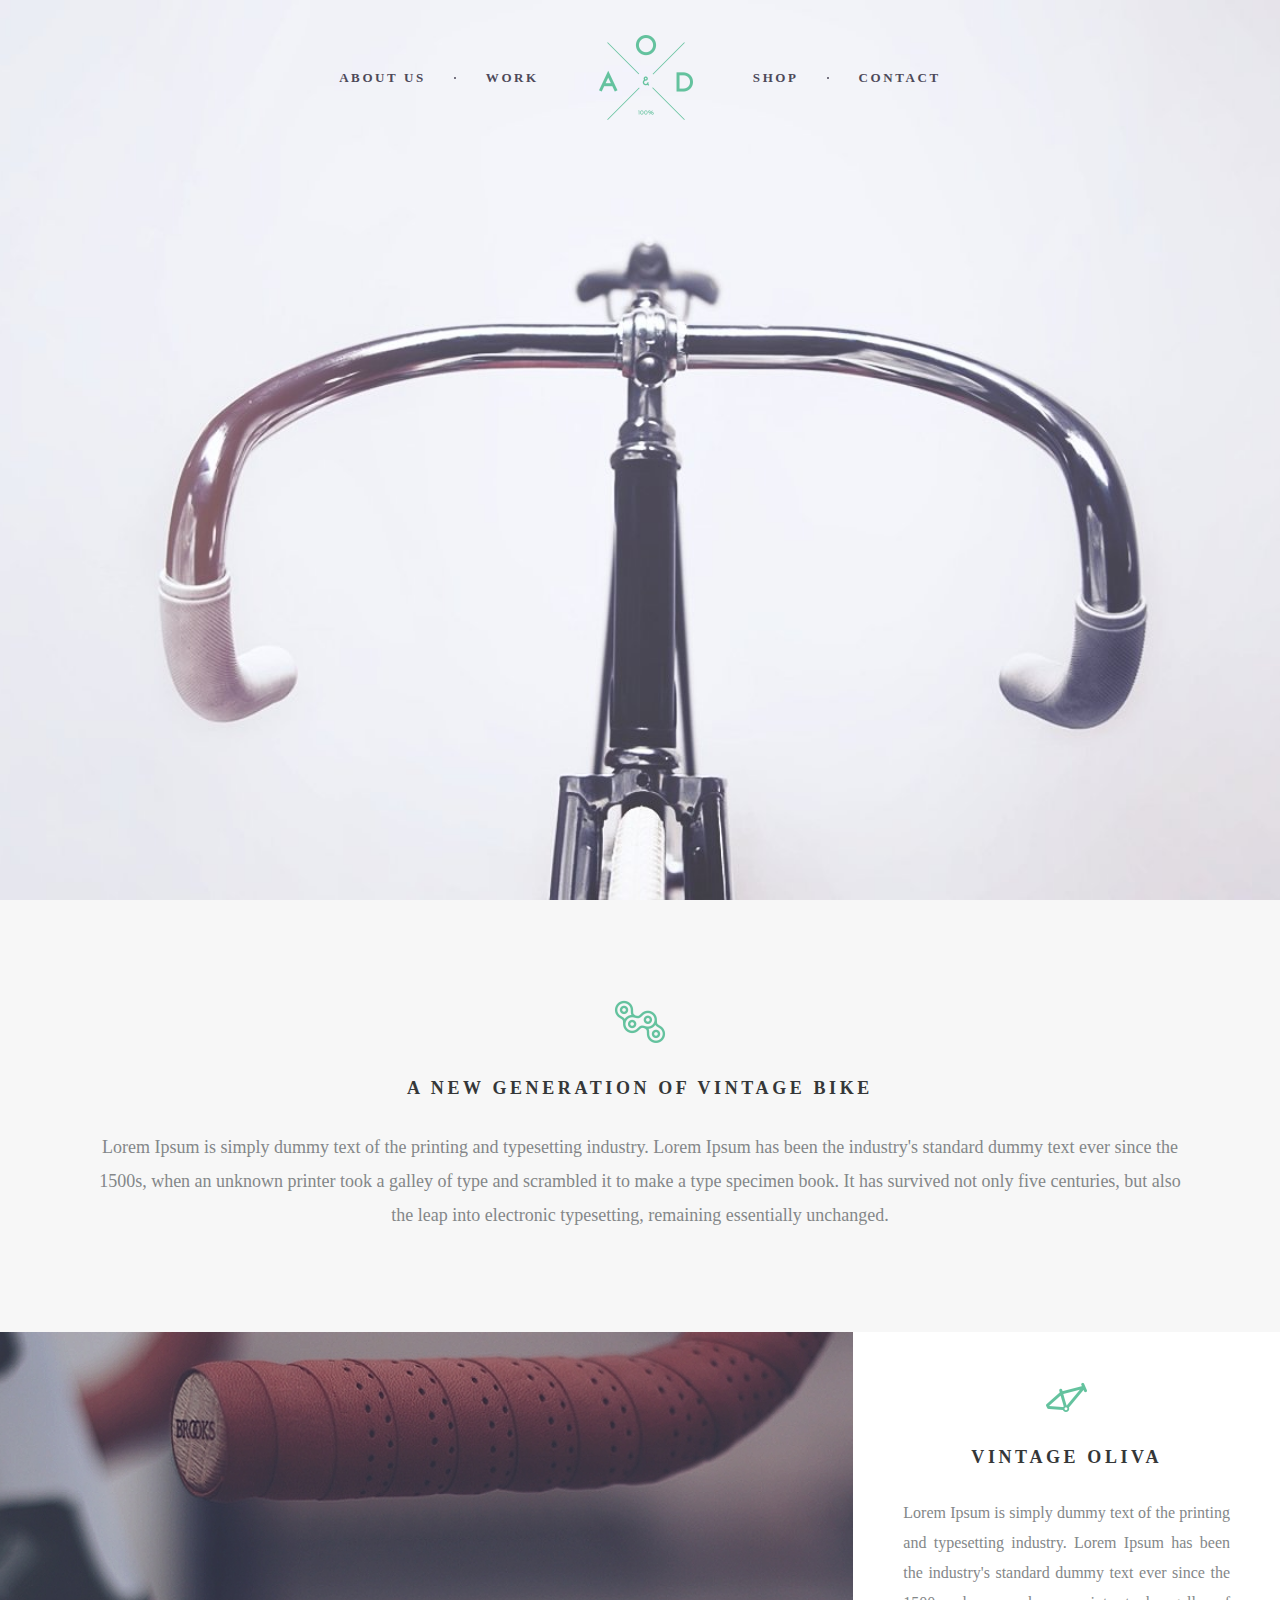
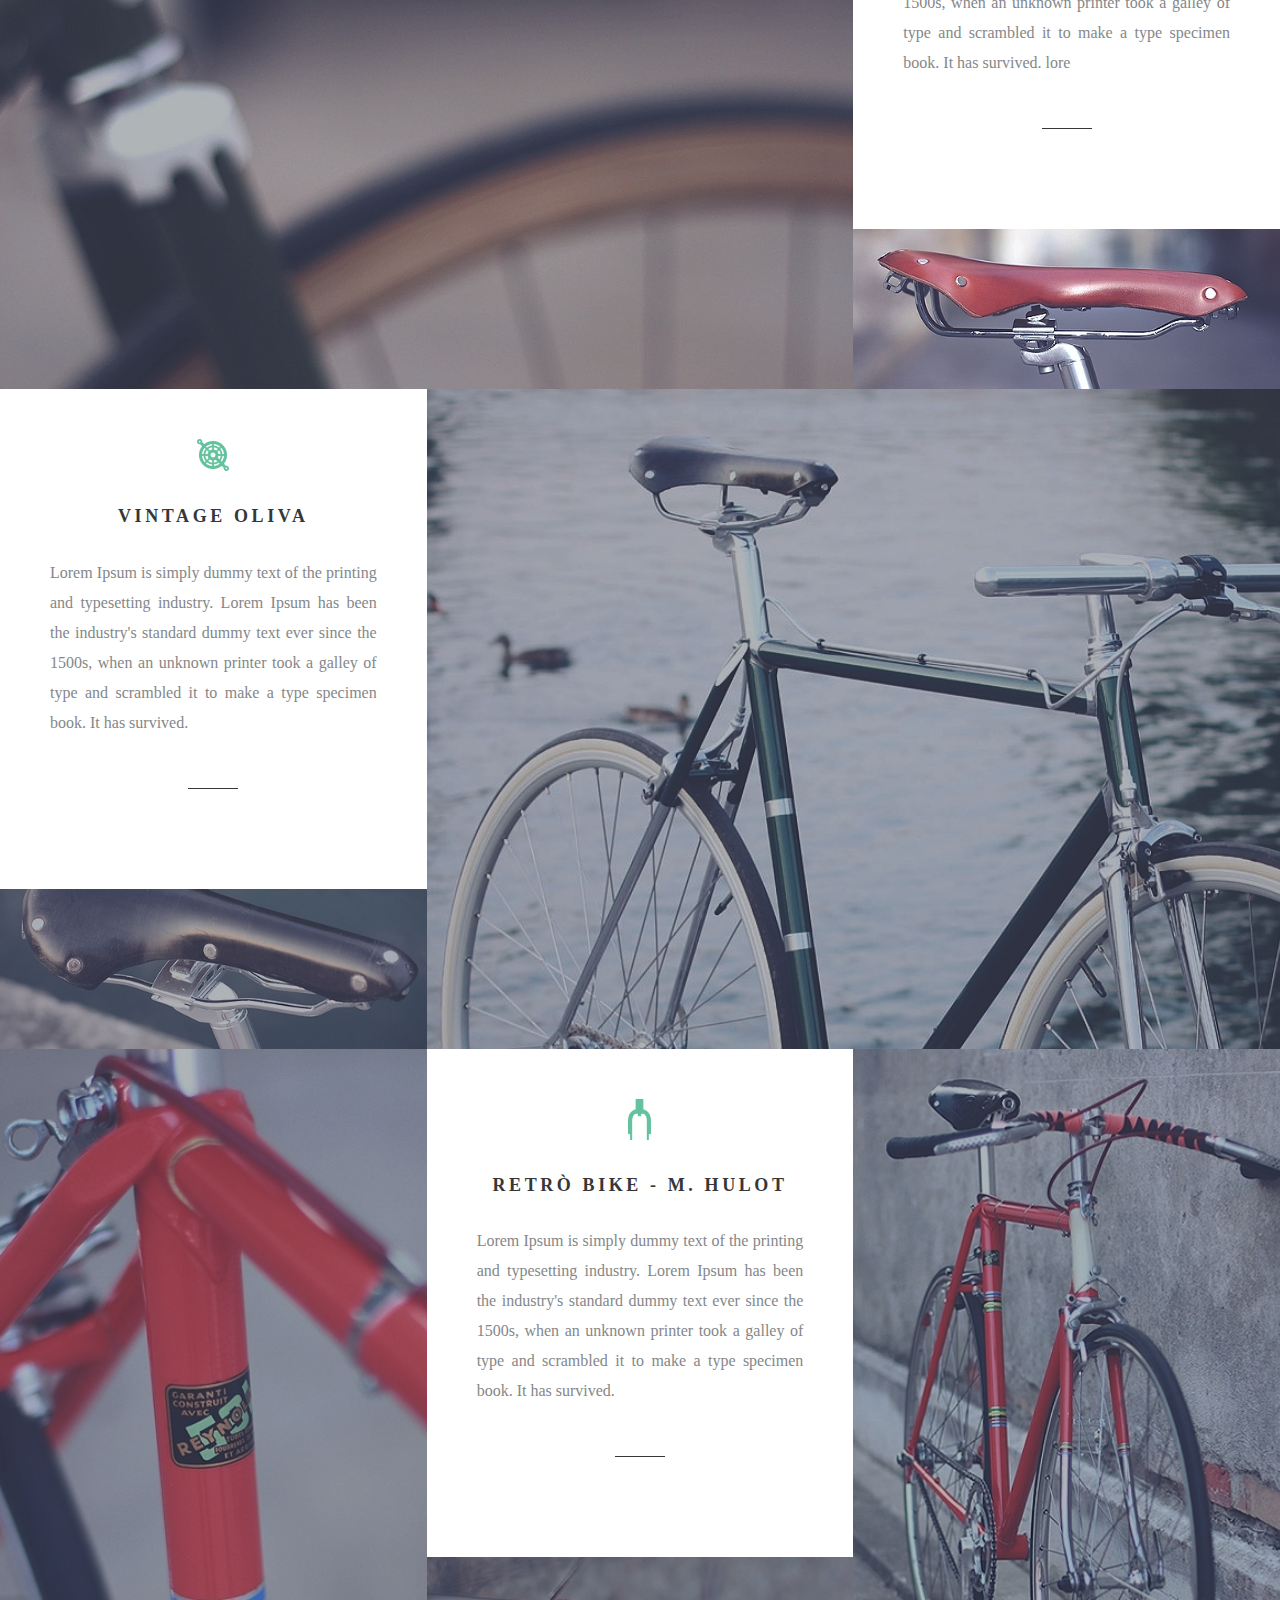
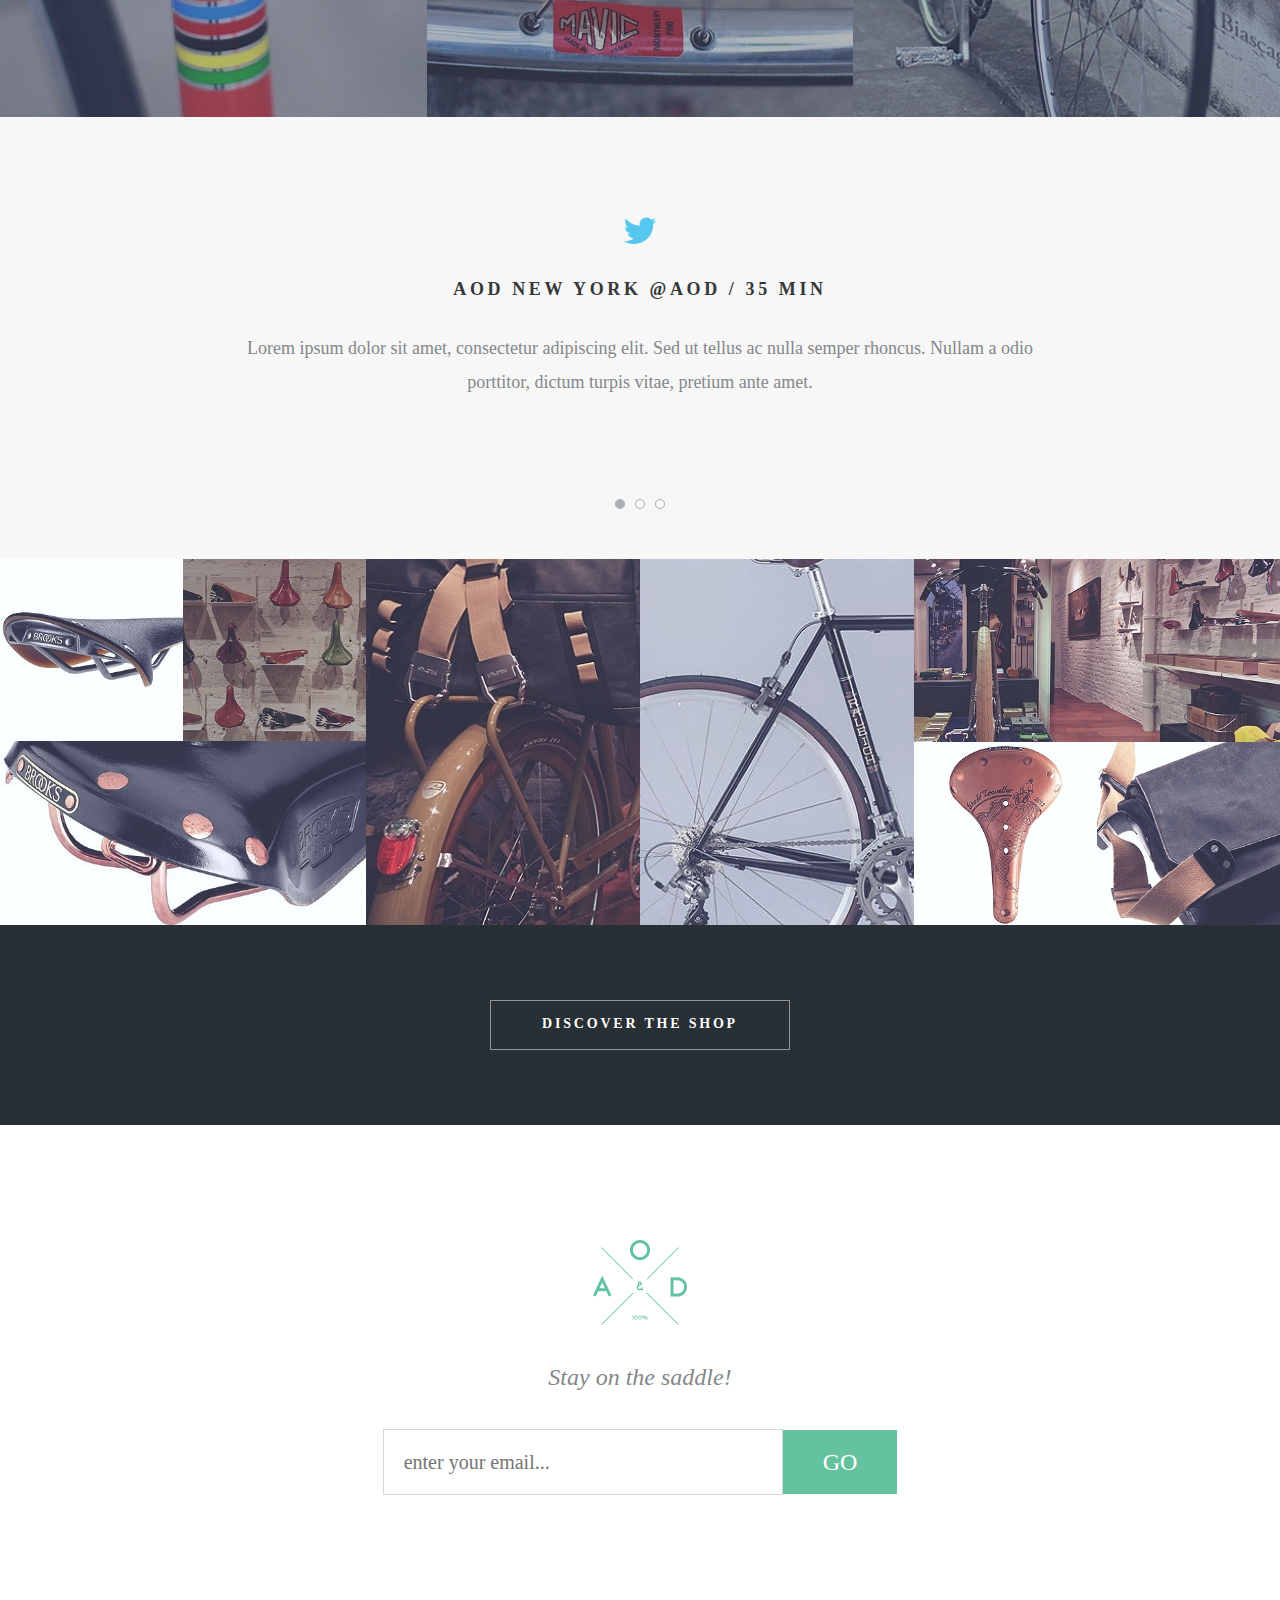
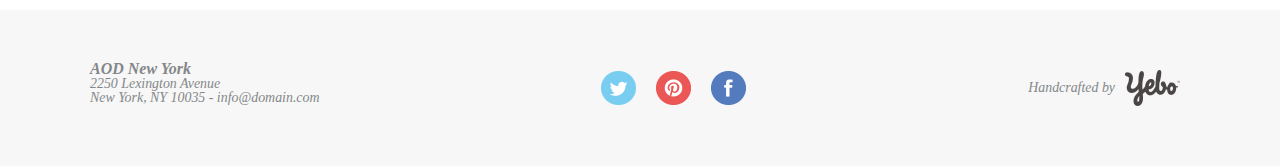
<file: index.html>
<!DOCTYPE html>
<html lang="en">

<head>
    <meta charset="UTF-8">
    <meta http-equiv="X-UA-Compatible" content="IE=edge">
    <meta name="viewport" content="width=device-width, initial-scale=1.0">
    <link rel="stylesheet" href="./css/style.css">
    <title>Bicycle</title>
</head>

<body>
    <link rel="index" href="./header.html">
    <div class="wrapper">

        <main class="page">
            <header class="header">
                <div class="header__row">
                    <nav class="header__menu menu">
                        <div class="menu__icon icon-menu"></div>
                        <div class="header__body">
                            <ul class="menu__list">
                                <li><a href="" class="menu__link menu__link_circle">about us</a></li>
                                <li><a href="" class="menu__link">work</a></li>
                                <li>
                                    <div class="menu__logo"><img src="./img/icon/logo_52.png" alt=""></div>
                                </li>
                                <li><a href="" class="menu__link menu__link_circle">shop</a></li>
                                <li><a href="" class="menu__link">contact</a></li>
                            </ul>
                        </div>
                    </nav>
                </div>
            </header>
            <div class="main-screen">
                <div class="main-screen__bg"></div>
            </div>
            <div class="content">
                <section class="generation">
                    <div class="container">
                        <div class="generation__block block">
                            <div class="block__icon"><img src="./img/icon/icon_126.png" alt=""></div>
                            <div class="block__title">A NEW GENERATION OF VINTAGE BIKE</div>
                            <div class="block__text">Lorem Ipsum is simply dummy text of the printing and
                                typesetting industry. Lorem Ipsum has been the industry's standard dummy text ever since
                                the 1500s, when an unknown printer took a galley of type and scrambled it to make a type
                                specimen book. It has survived not only five centuries, but also the leap into
                                electronic typesetting, remaining essentially unchanged.</div>
                        </div>
                    </div>
                </section>
                <section class="brands">
                    <div class="brands__row">
                        <div class="brands__column brands__column_b">
                            <div class="brands__logo"><a href=""><img src="./img/icon/logo_76.png" alt=""></a></div>
                        </div>
                        <div class="brands__column">
                            <div class="block brands__block">
                                <div class="block__icon"><img src="./img/icon/1.png" alt=""></div>
                                <div class="block__title">vintage Oliva</div>
                                <div class="block__text brands__text">Lorem Ipsum is simply dummy text of the printing
                                    and typesetting industry. Lorem Ipsum has been the industry's standard dummy text
                                    ever since the 1500s, when an unknown printer took a galley of type and scrambled it
                                    to make a type specimen book. It has survived. lore</div>
                            </div>
                            <div class="brands__img"><img src="./img/bg/block1-2.jpg" alt=""></div>
                        </div>
                    </div>
                </section>
                <section class="brands">
                    <div class="brands__row brands__rev">
                        <div class="brands__column brands__column_b brands__column_rev">
                            <div class="brands__logo"><a href=""><img src="./img/icon/logo_83.png" alt=""></a></div>
                        </div>
                        <div class="brands__column">
                            <div class="block brands__block">
                                <div class="block__icon"><img src="./img/icon/2.png" alt=""></div>
                                <div class="block__title">vintage Oliva</div>
                                <div class="block__text brands__text">Lorem Ipsum is simply dummy text of the printing
                                    and typesetting industry. Lorem Ipsum has been the industry's standard dummy text
                                    ever since the 1500s, when an unknown printer took a galley of type and scrambled it
                                    to make a type specimen book. It has survived.</div>
                            </div>
                            <div class="brands__img"><img src="./img/bg/rectangle_1_copy_3_59.jpg" alt=""></div>
                        </div>
                    </div>
                </section>
                <section class="brands">
                    <div class="brands__row">
                        <div class="brands__column brands__column_block3-1">
                            <div class="brands__logo"><a href=""><img src="./img/icon/lg3.png" alt=""></a></div>
                        </div>
                        <div class="brands__column">
                            <div class="block brands__block">
                                <div class="block__icon"><img src="./img/icon/3.png" alt=""></div>
                                <div class="block__title">retrò Bike - M. Hulot</div>
                                <div class="block__text brands__text">Lorem Ipsum is simply dummy text of the printing
                                    and typesetting industry. Lorem Ipsum has been the industry's standard dummy text
                                    ever since the 1500s, when an unknown printer took a galley of type and scrambled it
                                    to make a type specimen book. It has survived.</div>
                            </div>
                            <div class="brands__img"><img src="./img/bg/block3__2.jpg" alt=""></div>
                        </div>
                        <div class="brands__column brands__column_block3-2">
                        </div>
                    </div>
                </section>
                <section class="about">
                    <div class="container">
                        <div class="about__block block">
                            <div class="block__icon"><img src="./img/icon/twitter.png" alt=""></div>
                            <div class="block__title">AOD New York @aod / 35 min</div>
                            <div class="block__text">Lorem ipsum dolor sit amet, consectetur adipiscing elit. Sed ut
                                tellus ac nulla semper rhoncus. Nullam a odio porttitor, dictum turpis vitae, pretium
                                ante amet.
                            </div>
                            <div class="block__switch">
                                <div class="block__switch-circle block__switch-circle_active"></div>
                                <div class="block__switch-circle"></div>
                                <div class="block__switch-circle"></div>
                            </div>
                        </div>
                </section>
                <div class="shop">
                    <div class="shop__row">
                        <div class="shop__block">
                            <div class="shop__column">
                                <div class="shop__column-img"><img src="./img/shop_img/1-1.jpg" alt=""></div>
                                <div class="shop__column-img"><img src="./img/shop_img/1-2.jpg" alt="">
                                </div>
                            </div>
                            <div class="shop__column_b">
                                <div class="shop__column-img">
                                    <img src="./img/shop_img/1-3.jpg" alt="">
                                    <a href="">
                                        <div class="shop__logo">
                                            <img src="./img/icon/1231341.png" alt="">
                                            <h2>shop now</h2>
                                        </div>
                                    </a>
                                </div>
                            </div>
                        </div>
                        <div class="shop__block shop__block_b">
                            <div class="shop__column_b">
                                <div class="shop__column_bg1 shop__column_bg"></div>
                            </div>
                            <div class="shop__column_b">
                                <div class="shop__column_bg2 shop__column_bg"></div>
                            </div>
                        </div>
                        <div class="shop__block shop__block_rev">
                            <div class="shop__column">
                                <div class="shop__column-img"><img src="./img/shop_img/3-2.jpg" alt=""></div>
                                <div class="shop__column-img"><img src="./img/shop_img/3-3.jpg" alt=""></div>
                            </div>
                            <div class="shop__column_b">
                                <div class="shop__column-img"><img src="./img/shop_img/3-1.jpg" alt="">
                                    <a href="">
                                        <div class="shop__logo">
                                            <img src="./img/icon/1231341.png" alt="">
                                            <h2>shop now</h2>
                                        </div>
                                    </a>
                                </div>

                            </div>
                        </div>
                    </div>
                    <div class="shop__button-block">
                        <button class="shop__button">DISCOVER THE SHOP</button>
                    </div>
                </div>
                <div class="mailing">
                    <div class="mailing__row">
                        <div class="mailing__block block">
                            <div class="block__icon"><img src="./img/icon/logo_52.png" alt=""></div>
                            <div class="block__title mailing__title">Stay on the saddle!</div>
                            <form action="" class="mailing__form" name="mailing">
                                <input type="text" placeholder="enter your email..." name="email">
                                <button type="submit">GO</button>
                            </form>
                        </div>
                    </div>
                </div>
            </div>
            <footer class="footer">
                <div class="container">
                    <div class="footer__row">
                        <div class="footer__copyright"><span>AOD New York</span> <br>
                            2250 Lexington Avenue <br>
                            New York, NY 10035 - info@domain.com</div>
                        <div class="footer__icon">
                            <a href=""><img src="./img/icon/footer1.png" alt=""></a>
                            <a href=""><img src="./img/icon/footer2.png" alt=""></a>
                            <a href=""><img src="./img/icon/footer3.png" alt=""></a>
                        </div>
                        <div class="footer__logo">
                            <p>Handcrafted by</p>
                            <img src="./img/icon/y_e_b_o_logo_206.png" alt="">
                        </div>
                    </div>
                </div>
            </footer>
        </main>

    </div>


</body>

</html>
</file>
<file: css/style.css>
* {
  padding: 0;
  margin: 0;
  border: 0;
}

*, *:before, *:after {
  -webkit-box-sizing: border-box;
  box-sizing: border-box;
}

:focus, :active {
  outline: none;
}

a:focus, a:active {
  outline: none;
}

nav, footer, header, aside {
  display: block;
}

html, body {
  height: 100%;
  width: 100%;
  font-size: 100%;
  line-height: 1;
  font-size: 14px;
  -ms-text-size-adjust: 100%;
  -moz-text-size-adjust: 100%;
  -webkit-text-size-adjust: 100%;
}

input, button, textarea {
  font-family: inherit;
}

input::-ms-clear {
  display: none;
}

button {
  cursor: pointer;
}

button::-moz-focus-inner {
  padding: 0;
  border: 0;
}

a, a:visited {
  text-decoration: none;
}

a:hover {
  text-decoration: none;
}

ul li {
  list-style: none;
}

img {
  vertical-align: top;
}

h1, h2, h3, h4, h5, h6 {
  font-size: inherit;
  font-weight: 400;
}

.header {
  position: absolute;
  width: 100%;
  z-index: 50;
}
.header__row {
  display: -webkit-box;
  display: -ms-flexbox;
  display: flex;
  -webkit-box-pack: center;
      -ms-flex-pack: center;
          justify-content: center;
  -webkit-box-align: center;
      -ms-flex-align: center;
          align-items: center;
}
.header__body {
  margin-top: 35px;
}
.menu__list {
  display: -webkit-box;
  display: -ms-flexbox;
  display: flex;
  -webkit-box-align: center;
      -ms-flex-align: center;
          align-items: center;
  -webkit-box-pack: center;
      -ms-flex-pack: center;
          justify-content: center;
}
.menu__link {
  position: relative;
  font-family: Lato;
  font-size: 13px;
  line-height: 1.2;
  font-weight: 700;
  text-transform: uppercase;
  letter-spacing: 0.2em;
  color: #4d4959;
  padding: 0 30px;
}
@media (max-width: 710px) {
  .menu__link {
    display: none;
  }
}
.menu__logo {
  padding: 0 30px;
}
.menu__link_circle::after {
  content: "";
  height: 2px;
  width: 2px;
  background-color: #4d4959;
  position: absolute;
  border-radius: 50%;
  top: 50%;
  right: 0;
}

.wrapper {
  min-height: 100%;
  overflow: hidden;
  font-family: "Lato";
}

.container {
  max-width: 1130px;
  margin: 0 auto;
  padding: 0 15px;
}

.page {
  position: absolute;
  width: 100%;
  height: 100%;
  top: 0;
  left: 0;
  display: -webkit-box;
  display: -ms-flexbox;
  display: flex;
  -webkit-box-orient: vertical;
  -webkit-box-direction: normal;
      -ms-flex-direction: column;
          flex-direction: column;
  min-width: 225px;
}

.main-screen {
  -webkit-box-flex: 1;
      -ms-flex: 1 0 100%;
          flex: 1 0 100%;
  position: relative;
}
.main-screen__bg {
  background: url("../img/bg/bg_1.jpg") center center no-repeat;
  background-size: cover;
  position: absolute;
  width: 100%;
  height: 100%;
  top: 0;
  left: 0;
}

.generation {
  background-color: #f7f7f7;
}
.generation__block {
  padding: 100px 0;
}

.block {
  text-align: center;
}
.block__title {
  margin-top: 35px;
  font-size: 18px;
  line-height: 1.2;
  font-weight: 700;
  text-transform: uppercase;
  letter-spacing: 0.2em;
  color: #353738;
}
.block__text {
  margin-top: 30px;
  font-size: 18px;
  line-height: 34px;
  font-weight: 400;
  color: #848789;
}
@media (max-width: 900px) {
  .block__text {
    line-height: 28px;
  }
}
@media (max-width: 710px) {
  .block__text {
    line-height: 18px;
  }
}
.block__switch {
  display: -webkit-box;
  display: -ms-flexbox;
  display: flex;
  -webkit-box-pack: center;
      -ms-flex-pack: center;
          justify-content: center;
}
.block__switch-circle {
  margin: 100px 5px 0 5px;
  width: 10px;
  height: 10px;
  border-radius: 50%;
  border: 1px solid #a9afb3;
}
.block__switch-circle_active {
  background-color: #a9afb3;
}

.brands__row {
  display: -webkit-box;
  display: -ms-flexbox;
  display: flex;
}
@media (max-width: 1100px) {
  .brands__row {
    -webkit-box-orient: vertical;
    -webkit-box-direction: normal;
        -ms-flex-direction: column;
            flex-direction: column;
  }
}
.brands__logo {
  position: absolute;
  width: 100%;
  height: 100%;
  display: -webkit-box;
  display: -ms-flexbox;
  display: flex;
  -webkit-box-pack: center;
      -ms-flex-pack: center;
          justify-content: center;
  -webkit-box-align: center;
      -ms-flex-align: center;
          align-items: center;
  visibility: hidden;
  background-color: rgba(100, 194, 158, 0.425);
}
.brands__column {
  position: relative;
  -webkit-box-flex: 0;
      -ms-flex: 0 1 33.3333%;
          flex: 0 1 33.3333%;
}
.brands__column_b {
  background: url("../img/bg/block1_1f.jpg") top center no-repeat;
  background-size: cover;
  -webkit-box-flex: 0;
      -ms-flex: 0 1 66.667%;
          flex: 0 1 66.667%;
}
@media (max-width: 1100px) {
  .brands__column_b {
    padding: 0 0 50% 0;
  }
}
.brands__column:hover .brands__logo {
  visibility: visible;
  -webkit-animation: logo 0.3s;
          animation: logo 0.3s;
}
.brands__img img {
  width: 100%;
}
.brands__block {
  background-size: contain;
  padding: 50px;
}
@media (max-width: 1100px) {
  .brands__block {
    padding: 15px;
  }
}
.brands__text {
  text-align: justify;
  font-size: 16px;
  line-height: 30px;
}
.brands__text::after {
  content: "";
  display: block;
  width: 50px;
  height: 1px;
  margin: 50px auto;
  background-color: #353738;
}
.brands__rev {
  -webkit-box-orient: horizontal;
  -webkit-box-direction: reverse;
      -ms-flex-direction: row-reverse;
          flex-direction: row-reverse;
}
@media (max-width: 1100px) {
  .brands__rev {
    -webkit-box-orient: vertical;
    -webkit-box-direction: reverse;
        -ms-flex-direction: column-reverse;
            flex-direction: column-reverse;
  }
}
.brands__column_rev {
  background: url("../img/bg/block2-2.jpg") center center no-repeat;
  background-size: cover;
}
.brands__column_block3-1 {
  background: url("../img/bg/block3__1.jpg") center center no-repeat;
  background-size: cover;
}
.brands__column_block3-2 {
  background: url("../img/bg/block3__3.jpg") center center no-repeat;
  background-size: cover;
}

.about {
  background-color: #f7f7f7;
}
.about__block {
  padding: 100px 150px 50px 150px;
}
@media (max-width: 1100px) {
  .about__block {
    padding: 100px 0 50px 0;
  }
}

.shop__row {
  display: -webkit-box;
  display: -ms-flexbox;
  display: flex;
}
@media (max-width: 635px) {
  .shop__row {
    -webkit-box-orient: vertical;
    -webkit-box-direction: normal;
        -ms-flex-direction: column;
            flex-direction: column;
  }
}
.shop__block {
  display: -webkit-box;
  display: -ms-flexbox;
  display: flex;
  -webkit-box-orient: vertical;
  -webkit-box-direction: normal;
      -ms-flex-direction: column;
          flex-direction: column;
  -webkit-box-flex: 0;
      -ms-flex: 0 1 33.3333%;
          flex: 0 1 33.3333%;
}
.shop__block_rev {
  -webkit-box-orient: vertical;
  -webkit-box-direction: reverse;
      -ms-flex-direction: column-reverse;
          flex-direction: column-reverse;
}
.shop__block_b {
  display: -webkit-box;
  display: -ms-flexbox;
  display: flex;
  -webkit-box-orient: horizontal;
  -webkit-box-direction: normal;
      -ms-flex-direction: row;
          flex-direction: row;
  -webkit-box-flex: 0;
      -ms-flex: 0 1 50%;
          flex: 0 1 50%;
}
.shop__button-block {
  height: 200px;
  background-color: #282f35;
  display: -webkit-box;
  display: -ms-flexbox;
  display: flex;
  -webkit-box-pack: center;
      -ms-flex-pack: center;
          justify-content: center;
  -webkit-box-align: center;
      -ms-flex-align: center;
          align-items: center;
}
.shop__button {
  width: 300px;
  height: 50px;
  background-color: rgba(255, 255, 255, 0);
  border: 1px solid rgba(255, 255, 255, 0.49);
  font-family: Lato;
  font-size: 14px;
  line-height: 1.2;
  font-weight: 700;
  text-transform: uppercase;
  letter-spacing: 0.2em;
  color: #ffffff;
}
.shop__column {
  display: -webkit-box;
  display: -ms-flexbox;
  display: flex;
}
.shop__column_b {
  -webkit-box-flex: 0;
      -ms-flex: 0 1 50%;
          flex: 0 1 50%;
  position: relative;
}
.shop__column-img {
  position: relative;
  width: 100%;
}
.shop__column-img img {
  width: 100%;
}
.shop__column-img:hover .shop__logo {
  visibility: visible;
  -webkit-animation: logo 0.3s;
          animation: logo 0.3s;
}
.shop__column_bg1 {
  background: url("../img/shop_img/2-1.jpg") center center no-repeat;
  background-size: cover;
}
.shop__column_bg2 {
  background: url("../img/shop_img/2-2.jpg") center center no-repeat;
  background-size: cover;
}
.shop__column_bg {
  width: 100%;
  height: 100%;
}
.shop__logo {
  position: absolute;
  width: 100%;
  height: 100%;
  display: -webkit-box;
  display: -ms-flexbox;
  display: flex;
  top: 0;
  left: 0;
  -webkit-box-orient: vertical;
  -webkit-box-direction: normal;
      -ms-flex-direction: column;
          flex-direction: column;
  -webkit-box-pack: center;
      -ms-flex-pack: center;
          justify-content: center;
  -webkit-box-align: center;
      -ms-flex-align: center;
          align-items: center;
  visibility: hidden;
  background-color: rgba(100, 194, 158, 0.425);
  font-family: Lato;
  font-size: 14px;
  line-height: 1.2;
  font-weight: 700;
  text-transform: uppercase;
  letter-spacing: 0.2em;
  color: #ffffff;
}
.shop__logo h2 {
  margin-top: 10px;
}
.shop__logo img {
  width: 50px;
}

.mailing__block {
  padding: 115px 0;
}
.mailing__form {
  margin-top: 35px;
  display: -webkit-box;
  display: -ms-flexbox;
  display: flex;
  -webkit-box-align: center;
      -ms-flex-align: center;
          align-items: center;
  -webkit-box-pack: center;
      -ms-flex-pack: center;
          justify-content: center;
}
@media (max-width: 310px) {
  .mailing__form {
    -webkit-box-orient: vertical;
    -webkit-box-direction: normal;
        -ms-flex-direction: column;
            flex-direction: column;
    margin: 20px 5px;
  }
}
.mailing__form input {
  padding: 20px;
  border: 1px solid #d3d7d9;
  max-width: 400px;
  width: 100%;
  font-size: 20px;
  line-height: 24px;
  font-weight: 400;
}
@media (max-width: 310px) {
  .mailing__form input {
    padding: 20px 10px;
  }
}
.mailing__form button {
  font-size: 24px;
  line-height: 24px;
  font-weight: 300;
  color: #ffffff;
  background-color: #64c29e;
  padding: 20px 40px;
}
@media (max-width: 310px) {
  .mailing__form button {
    width: 100%;
  }
}
.mailing__form button:hover {
  background-color: #56aa8a;
  -webkit-transition: 0.15s;
  -o-transition: 0.15s;
  transition: 0.15s;
}
.mailing__title {
  font-size: 24px;
  line-height: 34px;
  font-weight: 400;
  font-style: italic;
  color: #848789;
  text-transform: none;
  line-height: 34px;
  letter-spacing: normal;
}

.footer {
  background-color: #f7f7f7;
}
.footer__row {
  display: -webkit-box;
  display: -ms-flexbox;
  display: flex;
  -webkit-box-pack: justify;
      -ms-flex-pack: justify;
          justify-content: space-between;
  padding: 50px 0;
}
@media (max-width: 635px) {
  .footer__row {
    -webkit-box-orient: vertical;
    -webkit-box-direction: normal;
        -ms-flex-direction: column;
            flex-direction: column;
    -webkit-box-pack: center;
        -ms-flex-pack: center;
            justify-content: center;
    -webkit-box-align: center;
        -ms-flex-align: center;
            align-items: center;
    text-align: center;
  }
}
.footer__copyright {
  font-size: 13.9px;
  font-weight: 400;
  font-style: italic;
  color: #848789;
}
.footer__copyright span {
  font-family: Lato;
  font-size: 16px;
  line-height: 17px;
  font-weight: 700;
}
.footer__icon {
  display: -webkit-box;
  display: -ms-flexbox;
  display: flex;
  -webkit-box-align: center;
      -ms-flex-align: center;
          align-items: center;
}
.footer__icon img {
  margin: 0 10px;
}
@media (max-width: 635px) {
  .footer__icon {
    margin-top: 25px;
  }
}
.footer__logo {
  font-size: 13.9px;
  line-height: 17px;
  font-weight: 400;
  font-style: italic;
  color: #848789;
  display: -webkit-box;
  display: -ms-flexbox;
  display: flex;
  -webkit-box-align: center;
      -ms-flex-align: center;
          align-items: center;
}
.footer__logo img {
  margin: 10px;
}
@media (max-width: 635px) {
  .footer__logo {
    margin-top: 25px;
  }
}

@-webkit-keyframes logo {
  from {
    opacity: 0;
  }
  to {
    opacity: 1;
  }
}

@keyframes logo {
  from {
    opacity: 0;
  }
  to {
    opacity: 1;
  }
}
</file>
